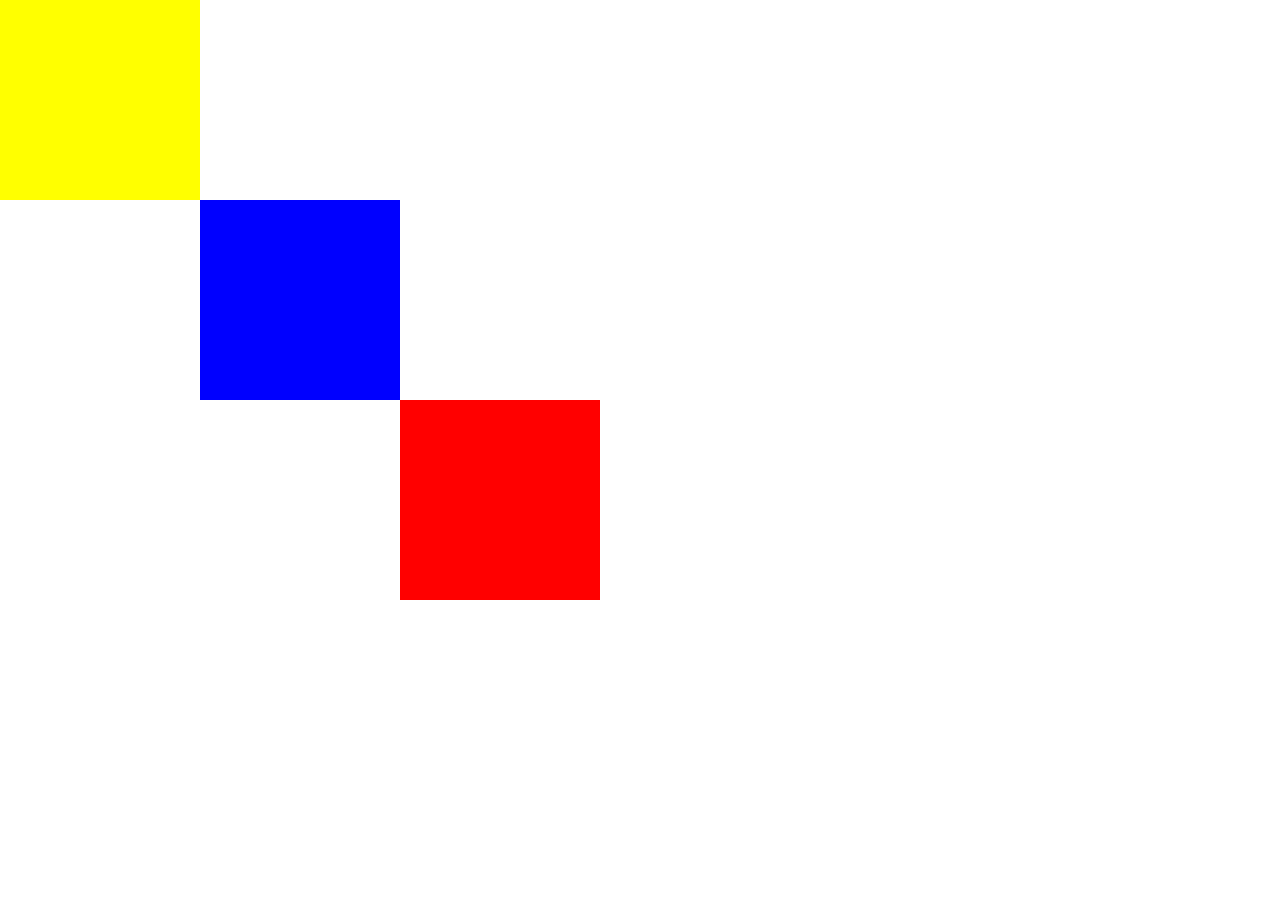
<file: Box Design/index.html>
<!DOCTYPE html>
<html>
  <head>
    <meta charset="utf-8" />
    <title>Shrikant's Personal Site</title>
    <link rel="stylesheet" href="boxStyle.css" />
    
  </head>
  <body>
    
    
    
    

    
    <div class="top-conainer"></div>
    <div class="middle-container"></div>
    <div class="bottom-conainer"></div>

  </body>
</html>
</file>
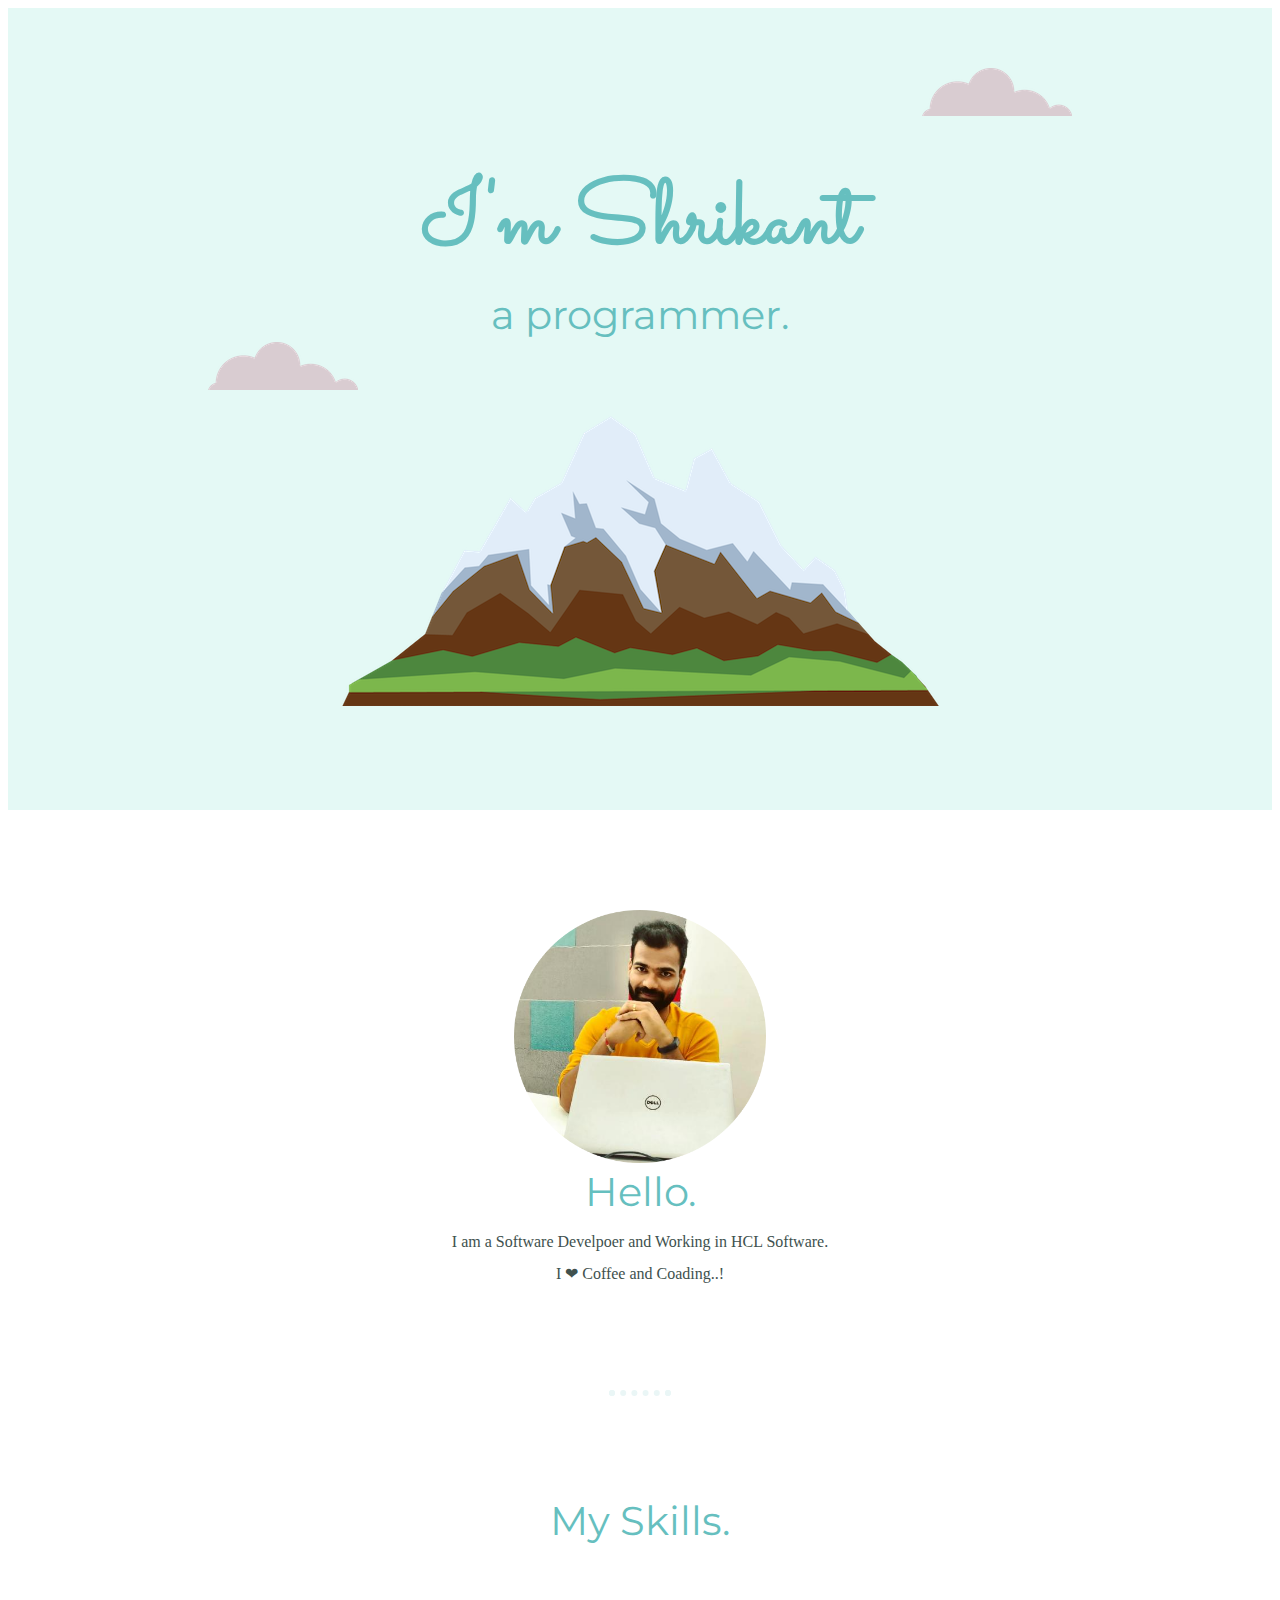
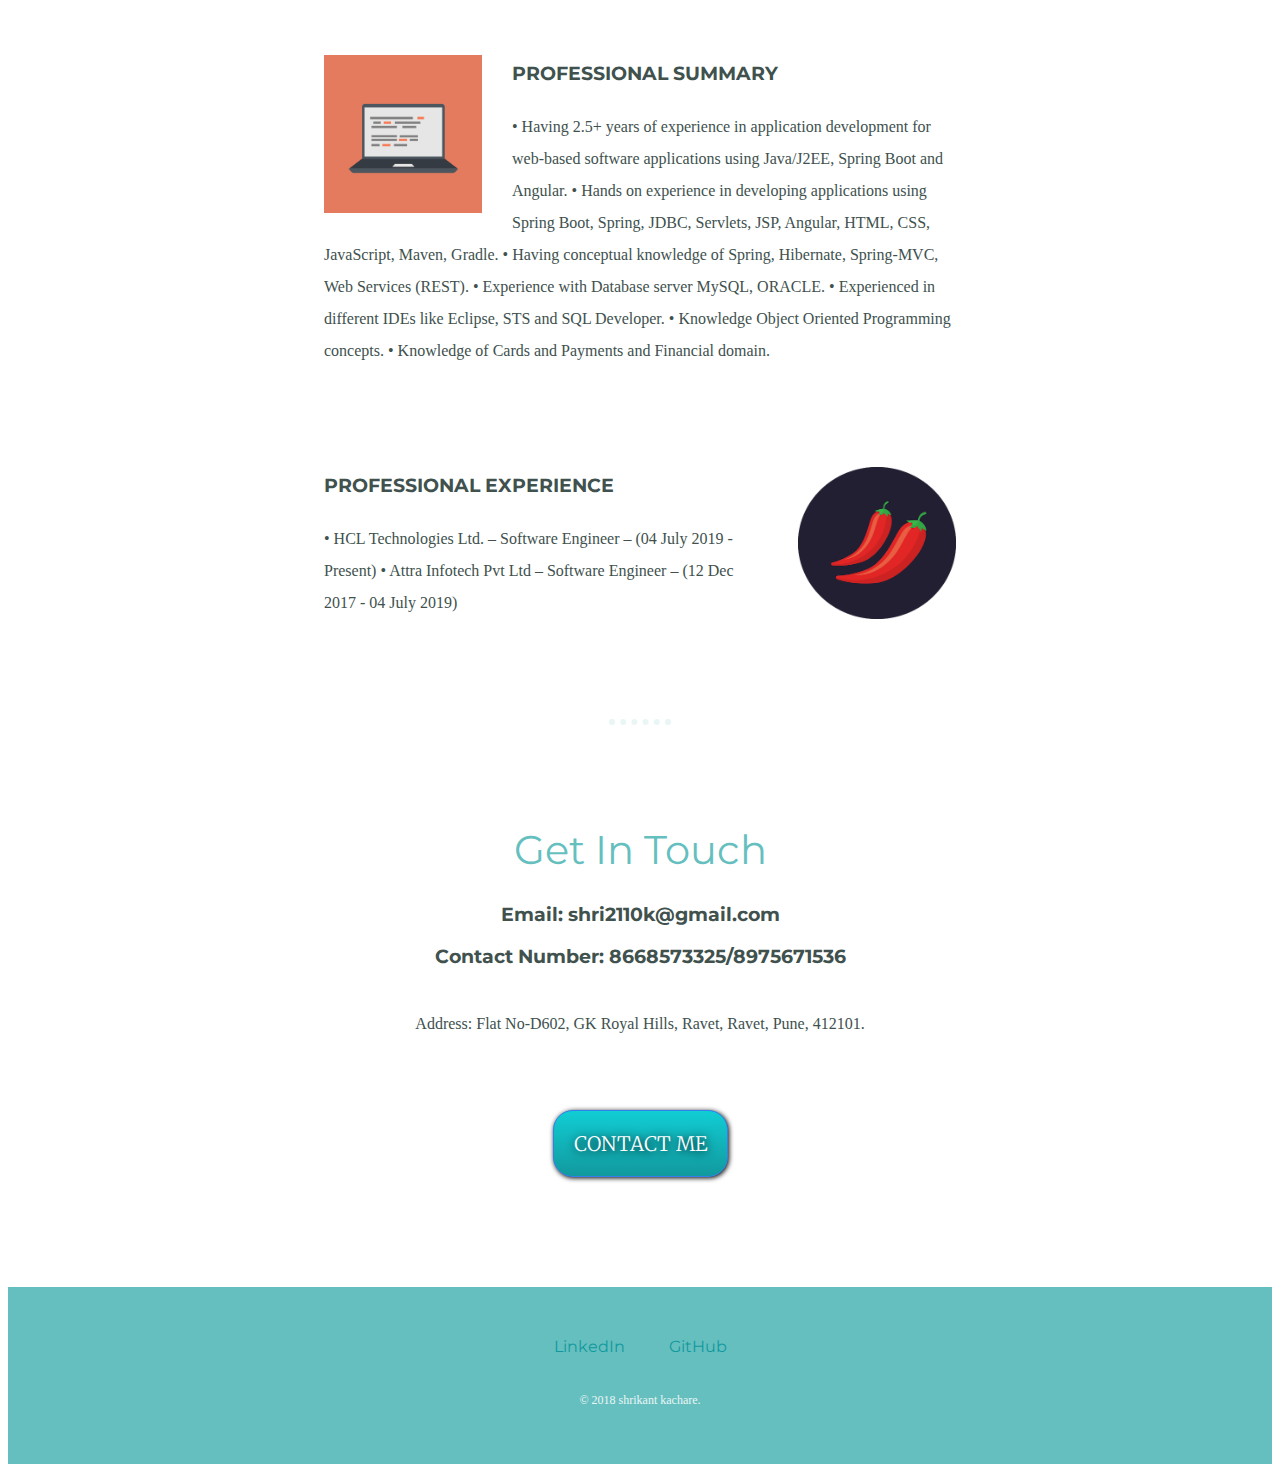
<file: My Site - CSS/index.html>
<!DOCTYPE html>
<html>

<head>
  <meta charset="utf-8" />
  <title>Shrikant's Personal Site</title>
  <link rel="stylesheet" href="CSS Styles/style.css" />
  <link rel="icon" href="favicon (1).ico?v=1" />
  <link rel="preconnect" href="https://fonts.gstatic.com" />
  <link
    href="https://fonts.googleapis.com/css2?family=Merriweather:wght@300&family=Montserrat:wght@100&family=Sacramento&display=swap"
    rel="stylesheet" />
</head>

<body>
  <div class="top-container">
    <img class="top-cloud" src="CSS Styles/images/cloud.png" alt="cloud-img" />
    <h1>I'm Shrikant</h1>
    <h2>a <span class="pro">pro</span>grammer.</h2>
    <img class="bottom-cloud" src="CSS Styles/images/cloud.png" alt="cloud-img" />
    <img src="CSS Styles/images/mountain.png" alt="mountain-img" />
  </div>
  <div class="middle-container">
    <div class="profile">
      <img src="CSS Styles/images/profile.png" alt="Profile picture" style="width: 20%; height: 20%;"/>
      <h2>Hello.</h2>
      <p class="into">
        I am a Software Develpoer and Working in HCL Software. I ❤ Coffee and Coading..!
    </div>
    <hr />


    <div class="skills">
      <h2>My Skills.</h2>
      <div class="skill-row">
        <img class="code-img" src="CSS Styles/images/computer.png" alt="" />
        <h3>PROFESSIONAL SUMMARY</h3>
        <p class="code-skill-description">
          •	Having 2.5+ years of experience in application development for web-based software applications using Java/J2EE, Spring Boot and Angular.
          •	Hands on experience in developing applications using Spring Boot, Spring, JDBC, Servlets, JSP, Angular, HTML, CSS, JavaScript, Maven, Gradle.
          •	Having conceptual knowledge of Spring, Hibernate, Spring-MVC, Web Services (REST).
          •	Experience with Database server MySQL, ORACLE.
          •	Experienced in different IDEs like Eclipse, STS and SQL Developer.
          •	Knowledge Object Oriented Programming concepts.
          •	Knowledge of Cards and Payments and Financial domain.
          
        </p>
      </div>
      <div class="skill-row">
        <img class="chilli-img" src="CSS Styles/images/chillies.png" alt="" />
        <h3>PROFESSIONAL EXPERIENCE</h3>
        <p class="chilli-skill-description">
          •	HCL Technologies Ltd. – Software Engineer – (04 July 2019 - Present)
          •	Attra Infotech Pvt Ltd – Software Engineer – (12 Dec 2017 - 04 July 2019)

        </p>
      </div>
    </div>

    
    <hr />
    <div class="contact-me">
      <h2>Get In Touch</h2>
      <h3>Email: shri2110k@gmail.com</h3>
      <h3>Contact Number: 8668573325/8975671536</h3>
      <p class="contact-message">
        Address: Flat No-D602, GK Royal Hills, Ravet, Ravet, Pune, 412101.
      </p>
      <a class="contact-me-button" href="mailto:shri2110k@gmail.com">CONTACT ME</a>
    </div>
  </div>



  <div class="bottom-container">
    <a class="footer-link" href="https://www.linkedin.com/in/shrikantkachare/">LinkedIn</a>
    <a class="footer-link" href="https://github.com/shri2110k/">GitHub</a>
    <p class="copyright">© 2018 shrikant kachare.</p>
  </div>
</body>

</html>
</file>
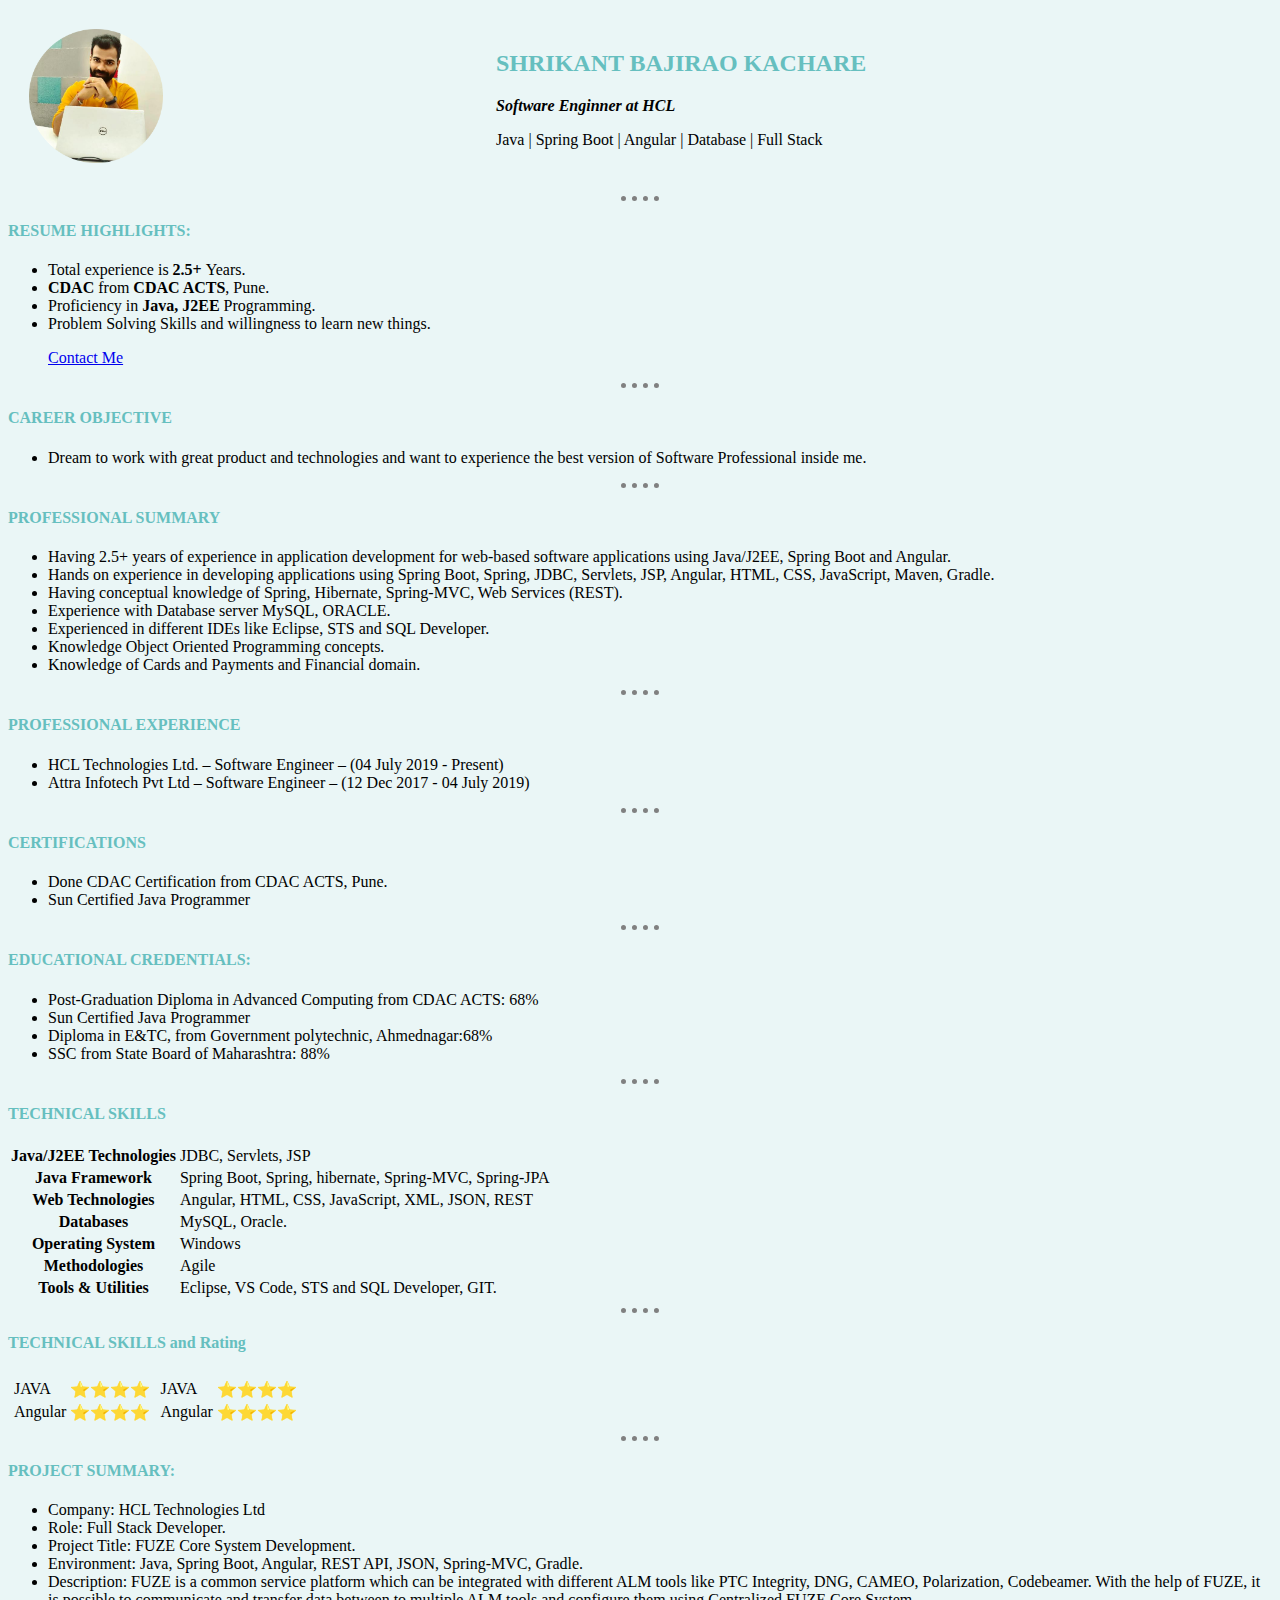
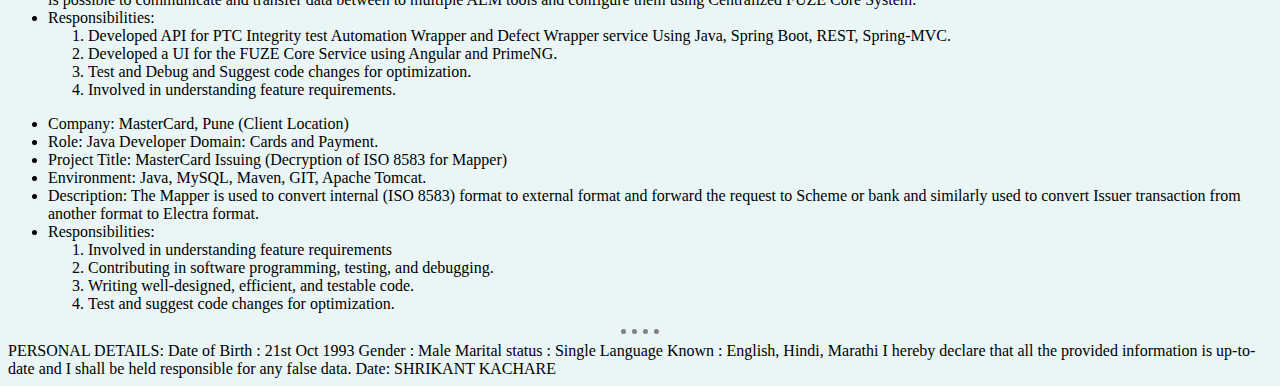
<file: CSS/Personal Site/index.html>
<!DOCTYPE html>
<html>
  <head>
    <meta charset="utf-8" />
    <title>Shrikant's Personal Site</title>
    <link rel="stylesheet" href="Style/style.css" />
  </head>
  <body>
    <table cellspacing="20">
      <tr>
        <td>
          <img
            src="profile.png"
            style="height: 30%; width: 30%"
            alt="shrikant profile picture"
          />
        </td>
        <td>
          <h2>SHRIKANT BAJIRAO KACHARE</h2>
          <p>
            <em><strong> Software Enginner at HCL</strong> </em>
          </p>
          <p>Java | Spring Boot | Angular | Database | Full Stack</p>
        </td>
      </tr>
    </table>

    <!-- <img src="https://media-exp1.licdn.com/dms/image/C5603AQFoIA2CUEYmyQ/profile-displayphoto-shrink_100_100/0?e=1610582400&v=beta&t=sHARPU-eD5sY26rxP8xRItZp-VZOTLMuGhslG89bTDw" alt="shrikant profile picture">-->

    <hr />
    <h4>RESUME HIGHLIGHTS:</h4>
    <ul>
      <li>Total experience is <strong>2.5+ </strong> Years.</li>
      <li><strong>CDAC</strong> from <strong> CDAC ACTS</strong>, Pune.</li>
      <li>Proficiency in <strong> Java, J2EE </strong>Programming.</li>
      <li>Problem Solving Skills and willingness to learn new things.</li>
      <p><a href="contact details.html">Contact Me </a></p>
      <!--we can upload video here in the same way like we have done for image-->
    </ul>
    <hr />
    <h4>CAREER OBJECTIVE</h4>
    <ul>
      <li>
        Dream to work with great product and technologies and want to experience
        the best version of Software Professional inside me.
      </li>
    </ul>
    <hr />

    <h4>PROFESSIONAL SUMMARY</h4>
    <ul>
      <li>
        Having 2.5+ years of experience in application development for web-based
        software applications using Java/J2EE, Spring Boot and Angular.
      </li>
      <li>
        Hands on experience in developing applications using Spring Boot,
        Spring, JDBC, Servlets, JSP, Angular, HTML, CSS, JavaScript, Maven,
        Gradle.
      </li>
      <li>
        Having conceptual knowledge of Spring, Hibernate, Spring-MVC, Web
        Services (REST).
      </li>
      <li>Experience with Database server MySQL, ORACLE.</li>
      <li>
        Experienced in different IDEs like Eclipse, STS and SQL Developer.
      </li>
      <li>Knowledge Object Oriented Programming concepts.</li>
      <li>Knowledge of Cards and Payments and Financial domain.</li>
    </ul>
    <hr />

    <h4>PROFESSIONAL EXPERIENCE</h4>
    <ul>
      <li>
        HCL Technologies Ltd. – Software Engineer – (04 July 2019 - Present)
      </li>
      <li>
        Attra Infotech Pvt Ltd – Software Engineer – (12 Dec 2017 - 04 July
        2019)
      </li>
    </ul>
    <hr />

    <h4>CERTIFICATIONS</h4>
    <ul>
      <li>Done CDAC Certification from CDAC ACTS, Pune.</li>
      <li>Sun Certified Java Programmer</li>
    </ul>

    <hr />

    <h4>EDUCATIONAL CREDENTIALS:</h4>
    <ul>
      <li>Post-Graduation Diploma in Advanced Computing from CDAC ACTS: 68%</li>
      <li>Sun Certified Java Programmer</li>
      <li>Diploma in E&TC, from Government polytechnic, Ahmednagar:68%</li>
      <li>SSC from State Board of Maharashtra: 88%</li>
    </ul>

    <hr />

    <h4>TECHNICAL SKILLS</h4>
    <table>
      <tr>
        <th>Java/J2EE Technologies</th>
        <td>JDBC, Servlets, JSP</td>
      </tr>
      <tr>
        <th>Java Framework</th>
        <td>Spring Boot, Spring, hibernate, Spring-MVC, Spring-JPA</td>
      </tr>
      <tr>
        <th>Web Technologies</th>

        <td>Angular, HTML, CSS, JavaScript, XML, JSON, REST</td>
      </tr>
      <tr>
        <th>Databases</th>
        <td>MySQL, Oracle.</td>
      </tr>
      <tr>
        <th>Operating System</th>
        <td>Windows</td>
      </tr>
      <tr>
        <th>Methodologies</th>
        <td>Agile</td>
      </tr>
      <tr>
        <th>Tools & Utilities</th>
        <td>Eclipse, VS Code, STS and SQL Developer, GIT.</td>
      </tr>
    </table>
    <hr />
    <h4>TECHNICAL SKILLS and Rating</h4>

    <table>
      <tr>
        <td>
          <table>
            <tr>
              <td>JAVA</td>
              <td>⭐⭐⭐⭐</td>
            </tr>

            <tr>
              <td>Angular</td>
              <td>⭐⭐⭐⭐</td>
            </tr>
          </table>
        </td>
        <td>
          <table>
            <tr>
              <td>JAVA</td>
              <td>⭐⭐⭐⭐</td>
            </tr>

            <tr>
              <td>Angular</td>
              <td>⭐⭐⭐⭐</td>
            </tr>
          </table>
        </td>
      </tr>
    </table>
    <hr />
    <h4>PROJECT SUMMARY:</h4>
    <ul>
      <li>Company: HCL Technologies Ltd</li>
      <li>Role: Full Stack Developer.</li>
      <li>Project Title: FUZE Core System Development.</li>
      <li>
        Environment: Java, Spring Boot, Angular, REST API, JSON, Spring-MVC,
        Gradle.
      </li>
      <li>
        Description: FUZE is a common service platform which can be integrated
        with different ALM tools like PTC Integrity, DNG, CAMEO, Polarization,
        Codebeamer. With the help of FUZE, it is possible to communicate and
        transfer data between to multiple ALM tools and configure them using
        Centralized FUZE Core System.
      </li>
      <li>Responsibilities:</li>
      <ol>
        <li>
          Developed API for PTC Integrity test Automation Wrapper and Defect
          Wrapper service Using Java, Spring Boot, REST, Spring-MVC.
        </li>
        <li>
          Developed a UI for the FUZE Core Service using Angular and PrimeNG.
        </li>
        <li>Test and Debug and Suggest code changes for optimization.</li>
        <li>Involved in understanding feature requirements.</li>
      </ol>
    </ul>

    <ul>
      <li>Company: MasterCard, Pune (Client Location)</li>
      <li>Role: Java Developer Domain: Cards and Payment.</li>
      <li>
        Project Title: MasterCard Issuing (Decryption of ISO 8583 for Mapper)
      </li>
      <li>Environment: Java, MySQL, Maven, GIT, Apache Tomcat.</li>
      <li>
        Description: The Mapper is used to convert internal (ISO 8583) format to
        external format and forward the request to Scheme or bank and similarly
        used to convert Issuer transaction from another format to Electra
        format.
      </li>
      <li>Responsibilities:</li>
      <ol>
        <li>Involved in understanding feature requirements</li>
        <li>Contributing in software programming, testing, and debugging.</li>
        <li>Writing well-designed, efficient, and testable code.</li>
        <li>Test and suggest code changes for optimization.</li>
      </ol>
    </ul>
    <hr />
    PERSONAL DETAILS: Date of Birth : 21st Oct 1993 Gender : Male Marital status
    : Single Language Known : English, Hindi, Marathi I hereby declare that all
    the provided information is up-to-date and I shall be held responsible for
    any false data. Date: SHRIKANT KACHARE
  </body>
</html>
</file>
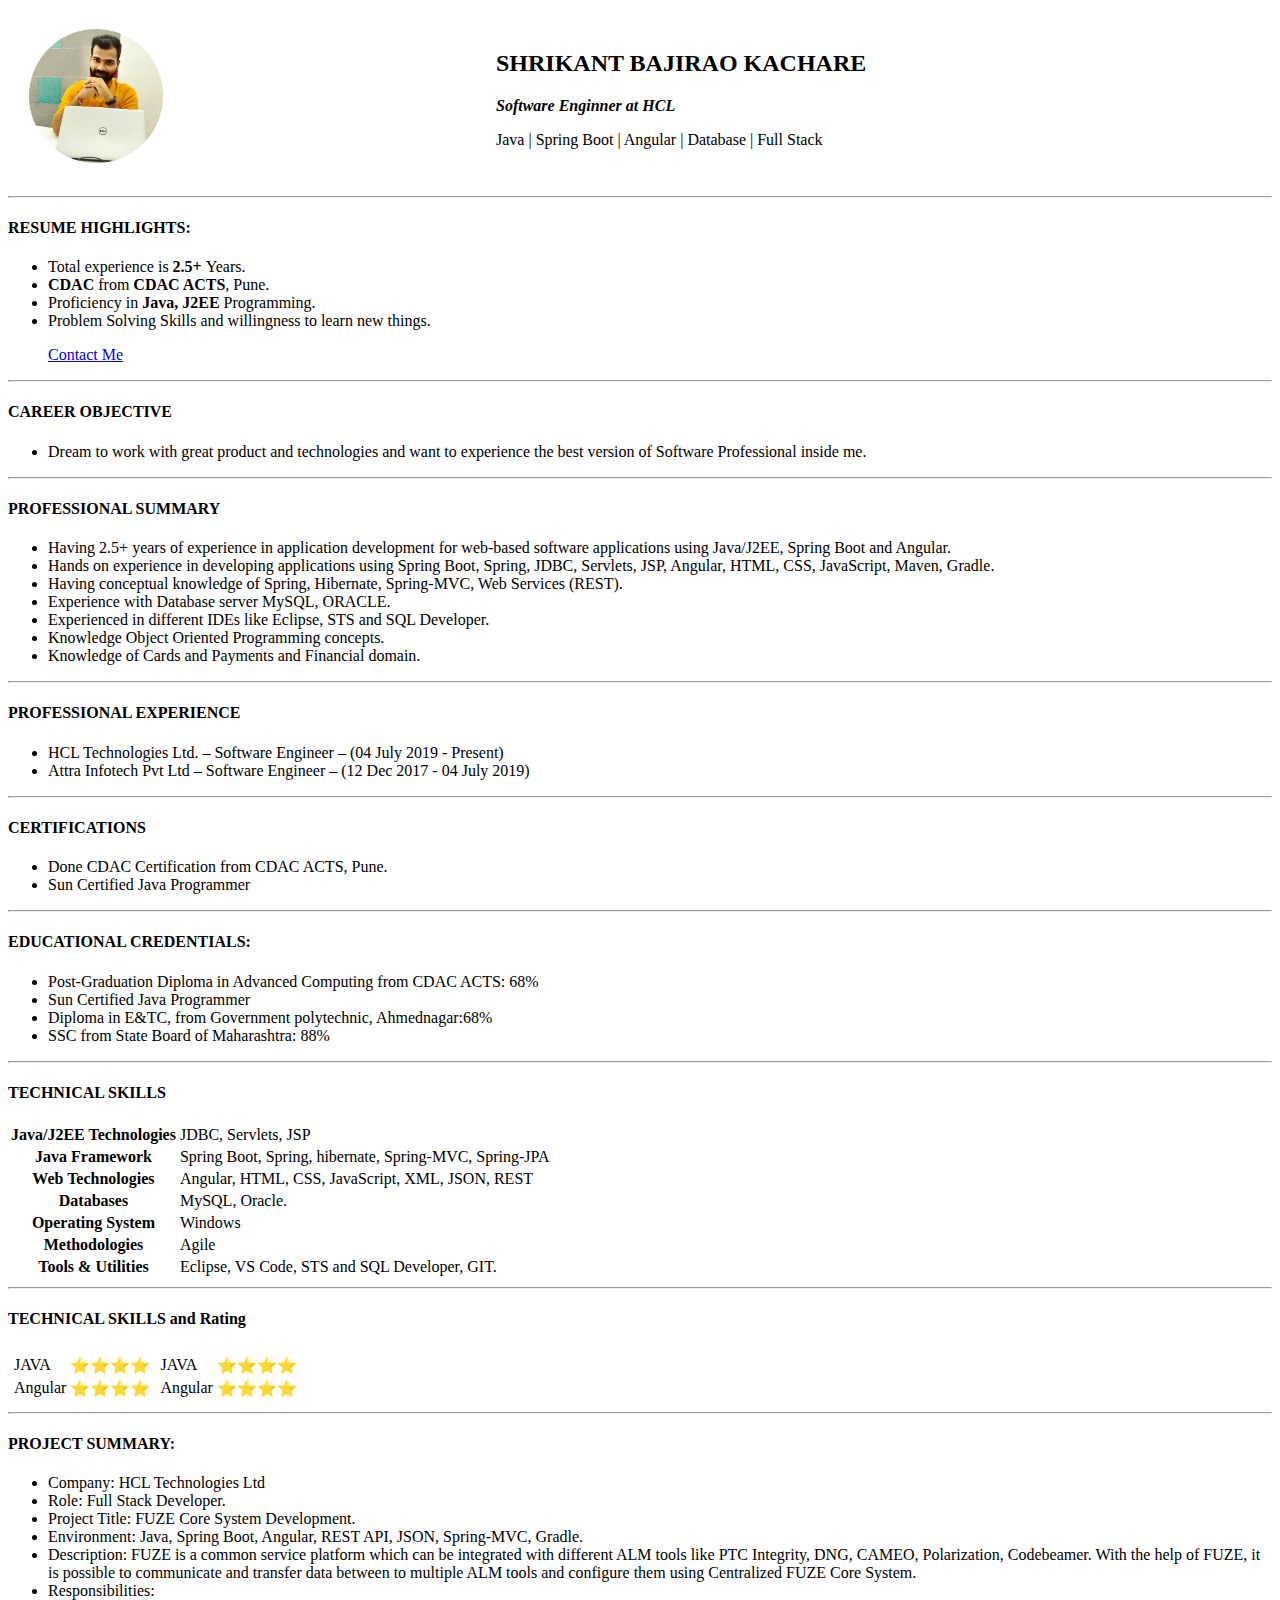
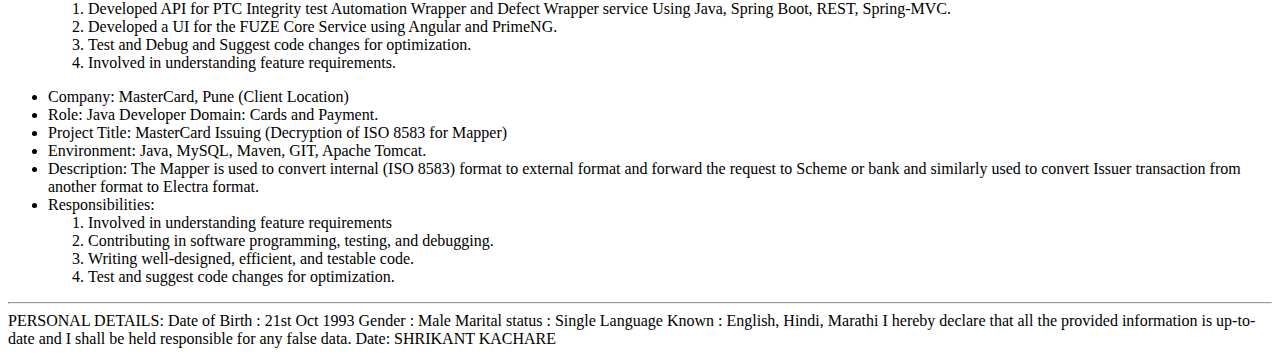
<file: html/Personal Site/index.html>
<!DOCTYPE html>
<html>
  <head>
    <meta charset="utf-8" />
    <title>Shrikant's Personal Site</title>
  </head>
  <body>
    <table cellspacing="20">
      <tr>
        <td>
          <img
            src="profile.png"
            style="height: 30%; width: 30%"
            alt="shrikant profile picture"
          />
        </td>
        <td>
          <h2>SHRIKANT BAJIRAO KACHARE</h2>
          <p>
            <em><strong> Software Enginner at HCL</strong> </em>
          </p>
          <p>Java | Spring Boot | Angular | Database | Full Stack</p>
        </td>
      </tr>
    </table>

    <!-- <img src="https://media-exp1.licdn.com/dms/image/C5603AQFoIA2CUEYmyQ/profile-displayphoto-shrink_100_100/0?e=1610582400&v=beta&t=sHARPU-eD5sY26rxP8xRItZp-VZOTLMuGhslG89bTDw" alt="shrikant profile picture">-->

    <hr />
    <h4>RESUME HIGHLIGHTS:</h4>
    <ul>
      <li>Total experience is <strong>2.5+ </strong> Years.</li>
      <li><strong>CDAC</strong> from <strong> CDAC ACTS</strong>, Pune.</li>
      <li>Proficiency in <strong> Java, J2EE </strong>Programming.</li>
      <li>Problem Solving Skills and willingness to learn new things.</li>
      <p><a href="contact details.html">Contact Me </a></p>
      <!--we can upload video here in the same way like we have done for image-->
    </ul>
    <hr />
    <h4>CAREER OBJECTIVE</h4>
    <ul>
      <li>
        Dream to work with great product and technologies and want to experience
        the best version of Software Professional inside me.
      </li>
    </ul>
    <hr />

    <h4>PROFESSIONAL SUMMARY</h4>
    <ul>
      <li>
        Having 2.5+ years of experience in application development for web-based
        software applications using Java/J2EE, Spring Boot and Angular.
      </li>
      <li>
        Hands on experience in developing applications using Spring Boot,
        Spring, JDBC, Servlets, JSP, Angular, HTML, CSS, JavaScript, Maven,
        Gradle.
      </li>
      <li>
        Having conceptual knowledge of Spring, Hibernate, Spring-MVC, Web
        Services (REST).
      </li>
      <li>Experience with Database server MySQL, ORACLE.</li>
      <li>
        Experienced in different IDEs like Eclipse, STS and SQL Developer.
      </li>
      <li>Knowledge Object Oriented Programming concepts.</li>
      <li>Knowledge of Cards and Payments and Financial domain.</li>
    </ul>
    <hr />

    <h4>PROFESSIONAL EXPERIENCE</h4>
    <ul>
      <li>
        HCL Technologies Ltd. – Software Engineer – (04 July 2019 - Present)
      </li>
      <li>
        Attra Infotech Pvt Ltd – Software Engineer – (12 Dec 2017 - 04 July
        2019)
      </li>
    </ul>
    <hr />

    <h4>CERTIFICATIONS</h4>
    <ul>
      <li>Done CDAC Certification from CDAC ACTS, Pune.</li>
      <li>Sun Certified Java Programmer</li>
    </ul>

    <hr />

    <h4>EDUCATIONAL CREDENTIALS:</h4>
    <ul>
      <li>Post-Graduation Diploma in Advanced Computing from CDAC ACTS: 68%</li>
      <li>Sun Certified Java Programmer</li>
      <li>Diploma in E&TC, from Government polytechnic, Ahmednagar:68%</li>
      <li>SSC from State Board of Maharashtra: 88%</li>
    </ul>

    <hr />

    <h4>TECHNICAL SKILLS</h4>
    <table>
      <tr>
        <th>Java/J2EE Technologies</th>
        <td>JDBC, Servlets, JSP</td>
      </tr>
      <tr>
        <th>Java Framework</th>
        <td>Spring Boot, Spring, hibernate, Spring-MVC, Spring-JPA</td>
      </tr>
      <tr>
        <th>Web Technologies</th>

        <td>Angular, HTML, CSS, JavaScript, XML, JSON, REST</td>
      </tr>
      <tr>
        <th>Databases</th>
        <td>MySQL, Oracle.</td>
      </tr>
      <tr>
        <th>Operating System</th>
        <td>Windows</td>
      </tr>
      <tr>
        <th>Methodologies</th>
        <td>Agile</td>
      </tr>
      <tr>
        <th>Tools & Utilities</th>
        <td>Eclipse, VS Code, STS and SQL Developer, GIT.</td>
      </tr>
    </table>
    <hr />
    <h4>TECHNICAL SKILLS and Rating</h4>

    <table>
      <tr>
        <td>
          <table>
            <tr>
              <td>JAVA</td>
              <td>⭐⭐⭐⭐</td>
            </tr>

            <tr>
              <td>Angular</td>
              <td>⭐⭐⭐⭐</td>
            </tr>
          </table>
        </td>
        <td>
          <table>
            <tr>
              <td>JAVA</td>
              <td>⭐⭐⭐⭐</td>
            </tr>

            <tr>
              <td>Angular</td>
              <td>⭐⭐⭐⭐</td>
            </tr>
          </table>
        </td>
      </tr>
    </table>
    <hr />
    <h4>PROJECT SUMMARY:</h4>
    <ul>
      <li>Company: HCL Technologies Ltd</li>
      <li>Role: Full Stack Developer.</li>
      <li>Project Title: FUZE Core System Development.</li>
      <li>
        Environment: Java, Spring Boot, Angular, REST API, JSON, Spring-MVC,
        Gradle.
      </li>
      <li>
        Description: FUZE is a common service platform which can be integrated
        with different ALM tools like PTC Integrity, DNG, CAMEO, Polarization,
        Codebeamer. With the help of FUZE, it is possible to communicate and
        transfer data between to multiple ALM tools and configure them using
        Centralized FUZE Core System.
      </li>
      <li>Responsibilities:</li>
      <ol>
        <li>
          Developed API for PTC Integrity test Automation Wrapper and Defect
          Wrapper service Using Java, Spring Boot, REST, Spring-MVC.
        </li>
        <li>
          Developed a UI for the FUZE Core Service using Angular and PrimeNG.
        </li>
        <li>Test and Debug and Suggest code changes for optimization.</li>
        <li>Involved in understanding feature requirements.</li>
      </ol>
    </ul>

    <ul>
      <li>Company: MasterCard, Pune (Client Location)</li>
      <li>Role: Java Developer Domain: Cards and Payment.</li>
      <li>
        Project Title: MasterCard Issuing (Decryption of ISO 8583 for Mapper)
      </li>
      <li>Environment: Java, MySQL, Maven, GIT, Apache Tomcat.</li>
      <li>
        Description: The Mapper is used to convert internal (ISO 8583) format to
        external format and forward the request to Scheme or bank and similarly
        used to convert Issuer transaction from another format to Electra
        format.
      </li>
      <li>Responsibilities:</li>
      <ol>
        <li>Involved in understanding feature requirements</li>
        <li>Contributing in software programming, testing, and debugging.</li>
        <li>Writing well-designed, efficient, and testable code.</li>
        <li>Test and suggest code changes for optimization.</li>
      </ol>
    </ul>
    <hr />
    PERSONAL DETAILS: Date of Birth : 21st Oct 1993 Gender : Male Marital status
    : Single Language Known : English, Hindi, Marathi I hereby declare that all
    the provided information is up-to-date and I shall be held responsible for
    any false data. Date: SHRIKANT KACHARE
  </body>
</html>
</file>
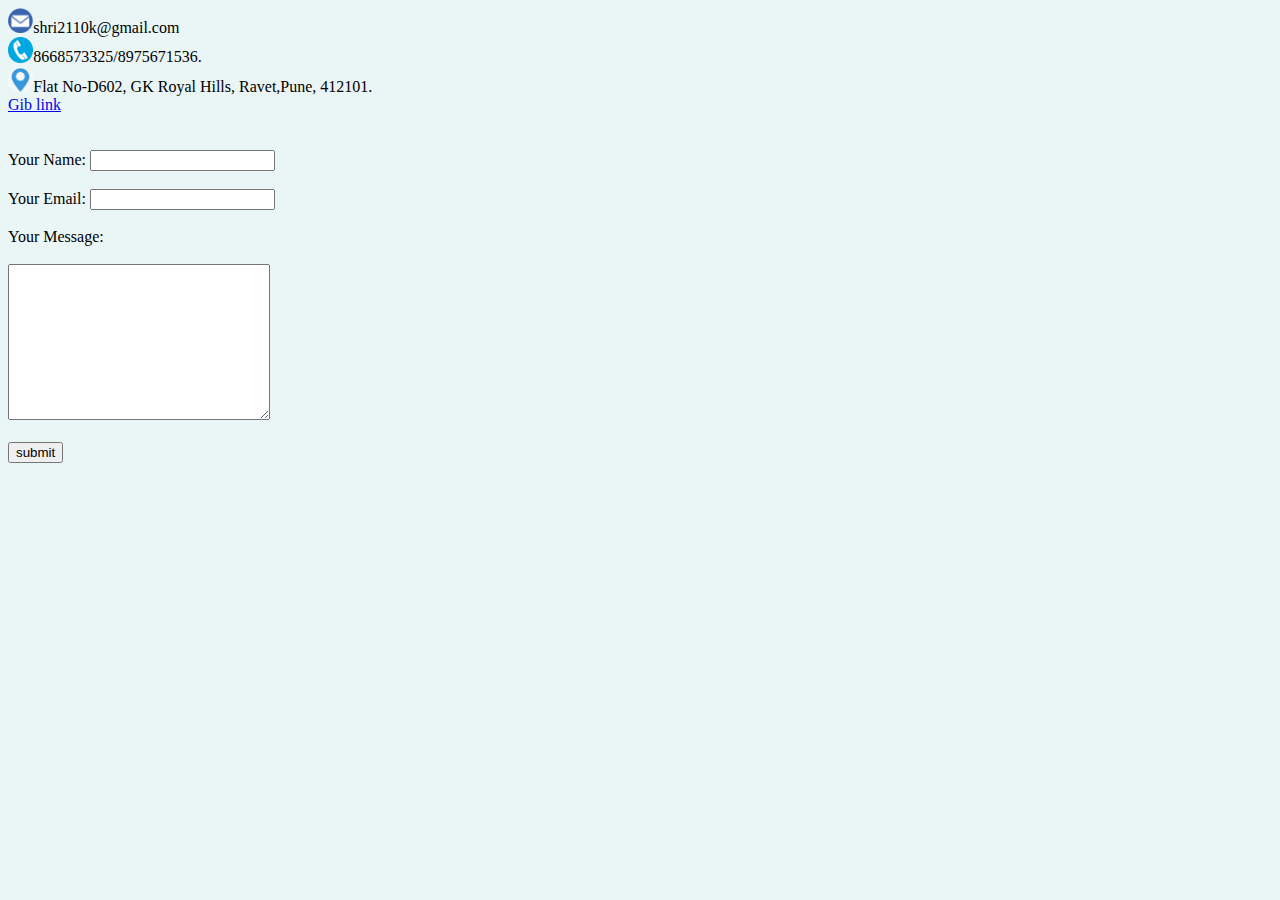
<file: CSS/Personal Site/contact details.html>
<!DOCTYPE html>
<html>
  <head>
    <meta charset="utf-8" />
    <title>Shrikant's Personal Site</title>
    <link rel="stylesheet" href="Style/style.css" /></head>
  <body>
    <img
      src="mail.png"
      style="height: 2%; width: 2%"
    />shri2110k@gmail.com<br />
    <img
      src="phone.png"
      style="height: 2%; width: 2%"
    />8668573325/8975671536.<br />
    <img src="location.png" style="height: 2%; width: 2%" />Flat No-D602, GK
    Royal Hills, Ravet,Pune, 412101.<br />

    <li><a href="https://github.com/shri2110k">Gib link</a></li>
    <br /><br />

    <form
      action="mailto:shri2110k@gmail.com"
      method="post"
      enctype="text/plain"
    >
      <lebel>Your Name: </lebel>
      <input type="text" name="name" value="" /><br /><br />
      <lebel>Your Email:</lebel>
      <input type="email" name="email" value="" /><br /><br />
      <lebel>Your Message:</lebel><br /><br />
      <textarea name="message" value="" rows="10" cols="30"></textarea
      ><br /><br />

      <input type="submit" value="submit" />
    </form>
  </body>
</html>
</file>
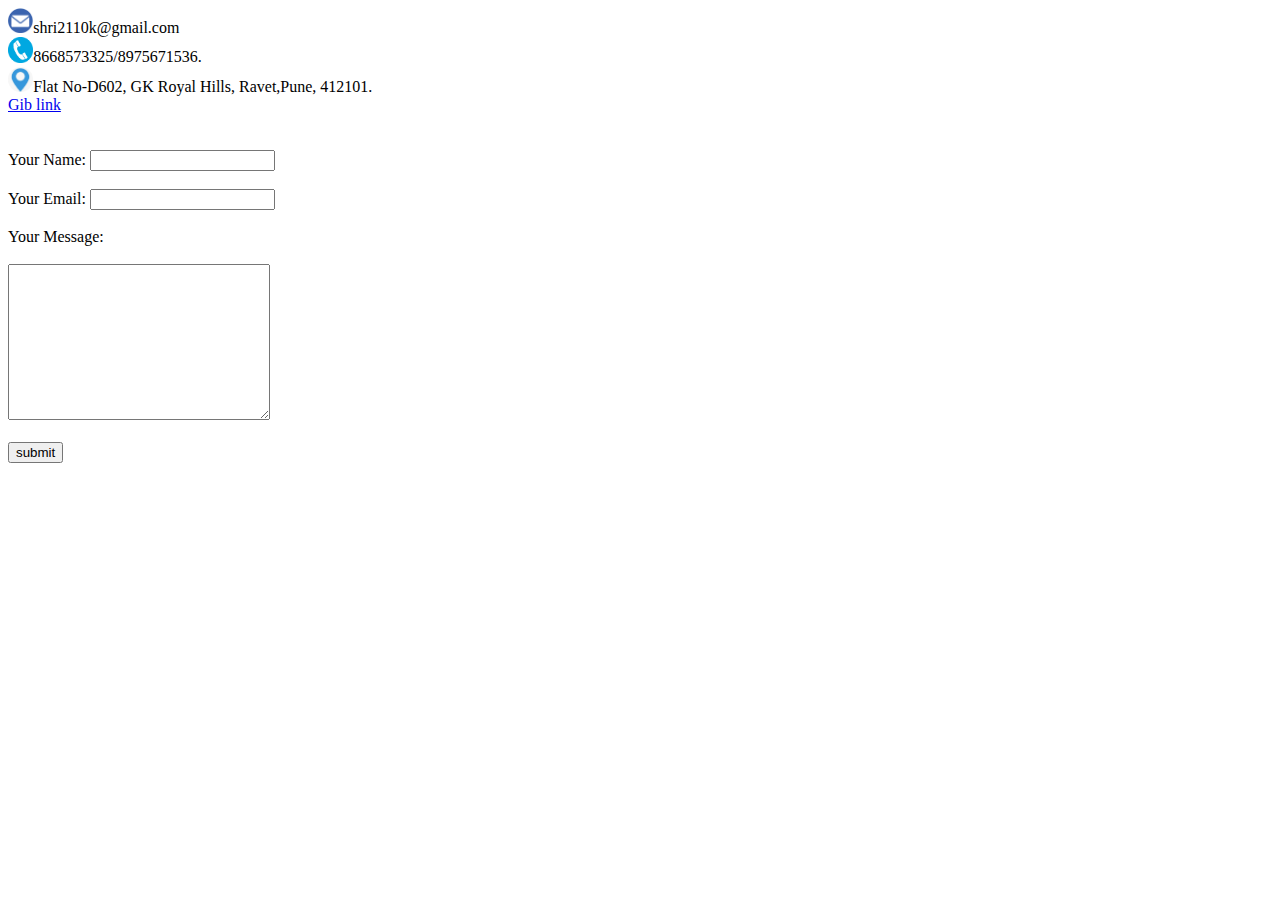
<file: html/Personal Site/contact details.html>
<!DOCTYPE html>
<html>
  <head>
    <meta charset="utf-8" />
    <title>Shrikant's Personal Site</title>
  </head>
  <body>
    <img
      src="mail.png"
      style="height: 2%; width: 2%"
    />shri2110k@gmail.com<br />
    <img
      src="phone.png"
      style="height: 2%; width: 2%"
    />8668573325/8975671536.<br />
    <img src="location.png" style="height: 2%; width: 2%" />Flat No-D602, GK
    Royal Hills, Ravet,Pune, 412101.<br />

    <li><a href="https://github.com/shri2110k">Gib link</a></li>
    <br /><br />

    <form
      action="mailto:shri2110k@gmail.com"
      method="post"
      enctype="text/plain"
    >
      <lebel>Your Name: </lebel>
      <input type="text" name="name" value="" /><br /><br />
      <lebel>Your Email:</lebel>
      <input type="email" name="email" value="" /><br /><br />
      <lebel>Your Message:</lebel><br /><br />
      <textarea name="message" value="" rows="10" cols="30"></textarea
      ><br /><br />

      <input type="submit" value="submit" />
    </form>
  </body>
</html>
</file>
<file: Box Design/boxStyle.css>
body {
    margin: 0px;
  }
  
  
  
    
  .top-conainer {
    background-color: red;
    width: 200px;
    height: 200px;
    display: inline-block;
    position: absolute;
    left: 400px;
    top: 400px;
    /* display: inline-block;
  position: relative;
  left: 400px; */
  }
  
  .middle-container {
    background-color: blue;
    width: 200px;
    height: 200px;
    display: inline-block;
    position: absolute;
    left: 200px;
    top: 200px;
    /* display: inline-block;
      position: relative;
      right: 200px; */
  }
  
  .bottom-conainer {
    background-color: yellow;
    width: 200px;
    height: 200px;
    display: inline-block;
    position: absolute;
  
    /* display: inline-block;
      position: relative;
      right: 200px; */
  }
</file>
<file: My Site - CSS/CSS Styles/style.css>
body {
  color: #40514e;
  text-align: center;
  margin: 0
  font-family: 'Merriweather', serif;
}

h1{
  color: #66BFBF;
  font-size: 5.625rem;
  font-family: 'Sacramento', cursive;
  margin: 50px auto 0 auto;
}

h2{
  color: #66BFBF;
  font-family: 'Montserrat', sans-serif;
  font-size: 2.5rem;
  margin: 0;
  font-weight: normal;
  padding-bottom: 10PX;
}
h3{
  font-family: 'Montserrat', sans-serif;
}

.top-container{
  background-color: #e4f9f5;
  position: relative;
  padding: 100px;
}

p {
  line-height: 2;
}
hr{
  border:dotted #EAF6F6 6px;
  border-bottom: none;
  width: 4%;
  margin: 100px auto;
}

a{
  color: #11999E;
  font-family: 'Montserrat', sans-serif;
  margin: 10px 20px;
  text-decoration: none;
}

a:hover{
  color: #EAF6F6
}
.skill-row{
  width: 50%;
  margin: 100px auto 100px auto;
  text-align: left;
  line-height: 2;
}
.middle-container{
margin: 100px 0;
}
.bottom-container{
  background-color: #66BFBF;
  padding: 50px 0 20px;
}

.top-cloud {
  position: absolute;
  right: 200px;
  top: 60px;
}

.bottom-cloud {
  position: absolute;
  left: 200px;
  bottom: 420px;
}

.code-img {
  width: 25%;
  float: left;
  margin-right: 30px;
  
}

.chilli-img {
  width: 25%;
  float:right;
  margin-left: 30px;
  
}


/* .code-skill-description{
clear:left;
}
.chilli-skill-description{
clear: right;
} */
  
.into{
  width: 30%;
  margin: auto;
}

.contact-message{
  width: 40%;
  margin: 40px auto 60px;
}
.copyright{
  color: #EAF6F6;
  font-size: 0.75rem;
  padding: 20px 0;
}
.contact-me-button  {
  background: #11CDD4;
  background-image: -webkit-linear-gradient(top, #11CDD4, #11999E);
  background-image: -moz-linear-gradient(top, #11CDD4, #11999E);
  background-image: -ms-linear-gradient(top, #11CDD4, #11999E);
  background-image: -o-linear-gradient(top, #11CDD4, #11999E);
  background-image: -webkit-gradient(to bottom, #11CDD4, #11999E);
  -webkit-border-radius: 20px;
  -moz-border-radius: 20px;
  border-radius: 20px;
  color: #FFFFFF;
  font-family: 'Merriweather', serif;
  font-size: 20px;
  font-weight: 100;
  padding: 20px;
  -webkit-box-shadow: 1px 1px 10px 0 #000000;
  -moz-box-shadow: 1px 1px 20px 0 #000000;
  box-shadow: 1px 1px 5px 0 #000000;
  text-shadow: 1px 1px 10px #000000;
  border: solid #337FED 1px;
  text-decoration: none;
  display: inline-block;
  cursor: pointer;
  text-align: center;
}

.contact-me-button:hover {
  border: solid #0059A0 1px;
  background: #30E3CB;
  background-image: -webkit-linear-gradient(top, #30E3CB, #2BC4AD);
  background-image: -moz-linear-gradient(top, #30E3CB, #2BC4AD);
  background-image: -ms-linear-gradient(top, #30E3CB, #2BC4AD);
  background-image: -o-linear-gradient(top, #30E3CB, #2BC4AD);
  background-image: -webkit-gradient(to bottom, #30E3CB, #2BC4AD);
  -webkit-border-radius: 20px;
  -moz-border-radius: 20px;
  border-radius: 20px;
  text-decoration: none;
}
</file>
<file: CSS/Personal Site/Style/style.css>
body{
    background-color:#EAF6F6;
  }

  hr{
    border-style: dotted none none;
    width: 3%;
    border-width: 5px;
    border-color: grey;
  }

  h2,h4{
    color: #66BFBF;
  }
</file>
